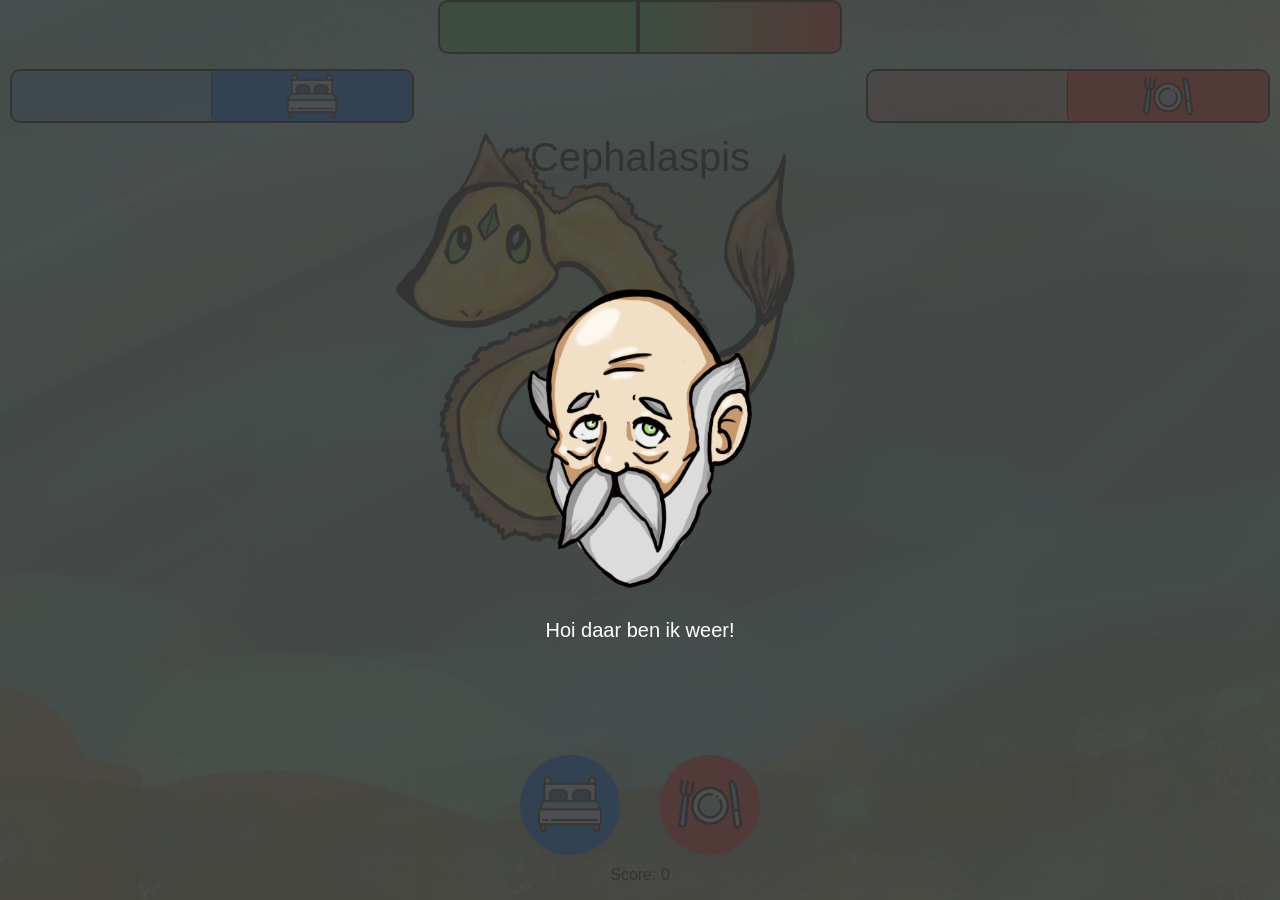
<file: docs/index.html>
<!DOCTYPE html>
<html lang="en">
    <head>
        <title>EvoLife Game</title>
        <meta charset="UTF-8">
        <meta name="viewport" content="width=device-width, initial-scale=1.0, maximum-scale=1.0, user-scalable=no" />
        <meta http-equiv="X-UA-Compatible" content="ie=edge">
        <link rel="stylesheet" href="./css/style.css">
    </head>
    <body>
        <game>

            <forground></forground>  
        </game>
        <script src="./js/main.js"></script>
    </body>
</html>
</file>
<file: docs/css/style.css>
body {
    margin: 0px; padding:0px;
    font-family: Bradley Hand, Helvetica, sans-serif;
    -webkit-user-select: none;
    -khtml-user-select: none;
    -moz-user-select: none;
    -o-user-select: none;
    user-select: none;
}

game {
    background-image: url(http://localhost:57794/CLE/CLE4GAME/docs/img/backgrounds/level2.png);
    display: block;
    background-size:cover;
    background-repeat: no-repeat;
    background-position: bottom;
    height: 100vh;
}

forground {
    box-sizing: border-box;
}

pointer {
    height: 50px;
    display: block;
    border-radius: 5px 10px 10px 5px;
    transition: width .4s ease-in-out;
    float: right;
    border-left: solid black 1px;
    background-repeat: no-repeat;
    background-position: center;
    background-size: contain;
}

#sleeppointer {
    background: rgb(0, 122, 255);
    background-image: url(../img/icons/sleep.png);   
    background-repeat: no-repeat;
    background-position: center;
    background-size: contain; 
}

#eatpointer {
    background-color: rgb(255, 59, 48);
    background-image: url(../img/icons/eat.png);
}

#drinkpointer {
    background-color: rgb(90, 200, 250);
    background-image: url(../img/icons/drink.png);
}

#exercisepointer {
    background-color:  rgb(255, 204, 0);
    background-image: url(../img/icons/exercise.png);
}

#playpointer {
    background-color: rgb(255, 149, 0);
    background-image: url(../img/icons/play.png);
}

#learnpointer {
    background-color: rgb(88, 86, 214);
    background-image: url(../img/icons/learn.png);
}


healthpointer {
    height: 50px;
    width: 4px;
    background-color: black;
    transition: transform .4s ease-in-out;
    display: block;
    float: right
}

bar {
    height: 50px;
    display: block;
    margin: 10px;
    border-radius: 10px;
    border: 2px solid black;
    max-width: 400px;
    width:100%;    
}

/* 890 px en groter */
leftwrapper {
    float: left;
    width: 400px;
}

rightwrapper {
    float: right;
    margin-left:calc(100vw - 800px);
    width: 400px;    
}

#eatbar {
    background-color: rgba(255, 59, 48, 0.3);
    float: right;
}

#sleepbar {
    background-color: rgba(0, 122, 255, 0.3);
    float: left;
}

#drinkbar{
    background-color: rgba(90, 200, 250, 0.3);
    float: left;
}

#exercisebar{
    background-color: rgba(255, 204, 0, 0.3);
    float: right;
} 

#playbar {
    background-color: rgba(255, 149, 0, 0.3);
    float: left;
}

#learnbar {
    background-color: rgba(88, 86, 214, 0.3);
    float: right;
}

healthbar {
    height: 50px;
    border-radius: 10px;
    border: 2px solid black;
    background: linear-gradient(to right, #4CD964, #4CD964 50%, #FF3B30);   
    display: block;
    max-width: 400px;
    margin: 0px auto;
    text-align: center;
    margin-bottom: 5px;
}

animal {
    max-width: 500px;
    max-height: 500px;
    padding: 20px;
    margin: auto;
    display:block;
    animation: fishanimation 4s ease-in-out infinite alternate;
}

animal p {
    font-size: 20px;
}

animal img {
    width: 45vh;
    margin: 0 auto;
}

animalname {
    position: absolute;
    top: 15%;
    text-align: center;
    display: inline-block;
    font-family: Bradley Hand, Helvetica, sans-serif;
    font-size: 40px;
    display: block;
    margin: 0 auto;
    width: 100%;
}

buttonWrapper {
    position: fixed;
    width:100%;
    bottom: 5%;
    text-align: center;
    display: inline-block;
}

button {
    -webkit-transition-duration: 0.6s;
    transition-duration: 0.4s;
    height: 100px;
    width: 100px;
    border: none;
    outline: none; 
    margin: 0px 20px;
    border-radius: 50%;
    box-shadow: 0px 9px rgba(145, 145, 145, 0.4);
    touch-action: manipulation;
}

button:hover{
    -webkit-transition-duration: 0.6s;
    transition-duration: 0.4s;
    border: 4px solid rgb(230, 230, 230);
}

button:active {
    transform: translateY(8px);
    box-shadow: 0px 1px rgba(145, 145, 145, 0.4);
  }

button img {
    height: 64px;
    width: 64px;
}

#eatbutton {
    background-color: rgb(255, 59, 48);
}

#sleepbutton {
    background-color: rgb(0, 122, 255);
}

#drinkbutton {
    background-color: rgb(90, 200, 250);
}

#exercisebutton {
    background-color: rgb(255, 204, 0);
}

#playbutton {
    background-color: rgb(255, 149, 0);
}

#learnbutton {
    background-color: rgb(88, 86, 214)
}

#evolvebutton {
    background-color: rgb(252, 99, 127);
    height: 40px;
    width: 80px;
    margin: 0px 0px;
    border-radius: 3px;
    box-shadow: 5px rgba(230, 230, 230, 0.6);
}

#evolvebutton:hover{
    -webkit-transition-duration: 0.6s;
    transition-duration: 0.4s;
    border: 2px solid rgb(230, 230, 230);
}

#evolvebutton:active {
    transform: translateY(5px);
    box-shadow: 0px 1px rgba(230, 230, 230, 0.8);
  }

gamescore {
    position: fixed;
    width: 100%;
    bottom: 0%;
    text-align: center;
}

  /* The Modal (background) */
.modal {
    display: block; /* Hidden by default */
    position: fixed; /* Stay in place */
    z-index: 1; /* Sit on top */
    left: 0;
    top: 0;
    width: 100%; /* Full width */
    height: 100%; /* Full height */
    overflow: auto; /* Enable scroll if needed */
    background-color: rgba(59, 59, 59, 0.88); /* Black w/ opacity */
}

/* Modal Content */
.modal-content {
    font-size: 20px;
    color: white;
    margin: 0 auto;
    position: relative;
    top: 50%;
    transform: translateY(-50%);
}

.modal-content p {
    text-align: center;
    margin: 0 auto;
    max-width: 500px;
    display: block;
}

.modal-content img {
    height: 40vh;
    display: block;
    margin: 0 auto;
}

@keyframes fishanimation {
    0% {
      transform: translateY(0px);
    }
    
    100% {
      transform: translateY(40px);
    }
}

@media only screen and (max-width: 890px) {
    sleepbar, eatbar {
        float: none;
        margin: 0 auto;
        margin-bottom: 5px;
        display: block;
    }
    healthbar {
        max-width: 400px;
    }
    leftwrapper {
        max-width: 45%;
    }
    
    rightwrapper {
        max-width: 45%;
        margin-left: 0;
    }
    animal img {
        width: 30vh;
        display: block;
    }
    animal {
        padding-top: 0;
        touch-action: manipulation;
    }
    button img {
        height: 2vh;
        width: 2vh;
    }
    button {
        height: 6vh;
        width: 6vh;
        margin: 1vh;
    }
    animalname {
        font-size: 3vh;
    }
}

@media only screen and (max-width: 1102px) {
    animalname {
        position: inherit;
        text-align: center;
        display: inline-block;
        font-family: Bradley Hand, Helvetica, sans-serif;
        font-size: 40px;
        margin: 0 auto;
        width: 100%;
    }
}

@media only screen and (max-width: 525px) {

}

#myVideo {
    position: fixed;
    right: 0;
    bottom: 0;
    min-width: 100%; 
    min-height: 100%;
}

#arrow{
    height: 7vh;
    width: 7vh;
    cursor: pointer;
}

.navMenu{
	width: 100%;
	background-color: #92bd69;
    font-size: 3.75vh;
    color: white;
    box-shadow: 0 4px 6px #a9a9a9,0 1px 3px rgba(0,0,0,.08)!important;
    transition: 0.5s margin ease;
    margin-bottom: 25px;
    border-radius: 3.5px;
}

.navMenu:hover {
    cursor: pointer;
    margin-top: 8px !important;
    transition: 0.5s box-shadow margin opacity ease;
    box-shadow: 0 6px 5px #a9a9a9,0 1px 3px rgba(0,0,0,.08)!important;
    opacity: 0.9;
}

input#un-mute {
    display: none;
}

.mute img {
    height: 5.75vh;
    width: 5.75vh;
}
.unmute img {
    display: none;
    height: 5.75vh;
    width: 5.75vh;
}

input#un-mute:checked ~ .unmute img {
    display: initial;
}

input#un-mute:checked ~ .mute img {
    display: none;
}

#logo{
    width: auto;
    height: 20vh;

}

bubble { 
    display: block;
    position: absolute;
    width: 50px; 
    height: 50px; 
    background-color: white;
    left:50vw;
    animation: bubbleup 4s linear infinite, proteroanimation 4s ease-in-out infinite alternate;
    
    
  }

paddle {
    background-color:black;
    width:25px; height:100px;
    display: block;
    position: absolute;
}

  @keyframes bubbleup {
        0% {
          transform: translateY(20px);
        }
        
        100% {
          transform: translateY(60px);
        }
    }

  

/*Menu END*/
</file>
